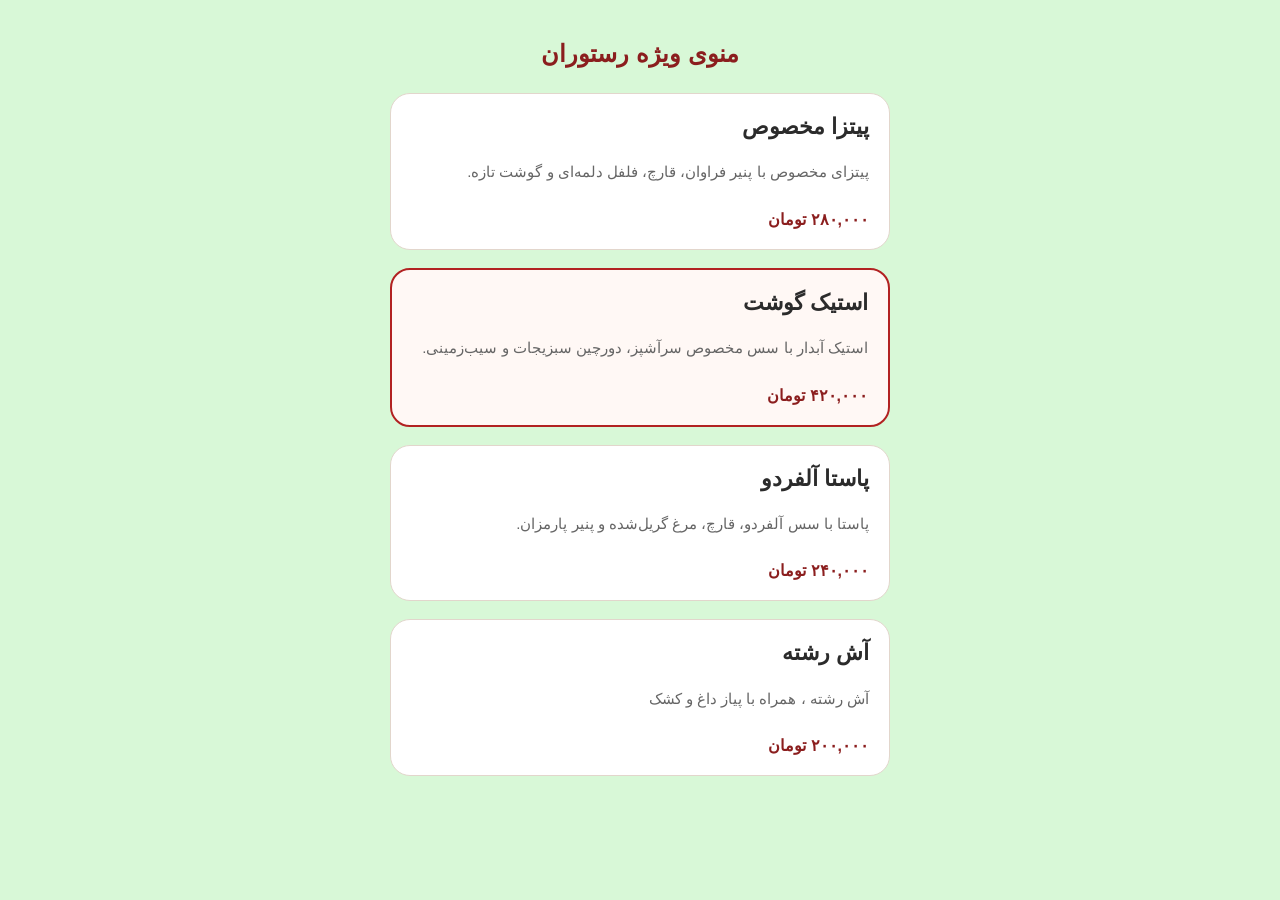
<file: simple-food-menu/index.html>
<!DOCTYPE html>
<html lang="fa" dir="rtl">
<head>
  <meta charset="UTF-8">
  <meta name="viewport" content="width=device-width, initial-scale=1.0">
  <title>جلسه 2 - کارت منوی غذا</title>
  <link rel="stylesheet" href="style.css">
</head>
<body>

  <section class="menu-section">
    <h1 id="main-title">منوی ویژه رستوران</h1>

    <div class="food-card">
      <h2>پیتزا مخصوص</h2>
      <p>
        پیتزای مخصوص با پنیر فراوان، قارچ، فلفل دلمه‌ای و گوشت تازه.
      </p>
      <span class="price">۲۸۰,۰۰۰ تومان</span>
    </div>

    <div class="food-card special-food">
      <h2>استیک گوشت</h2>
      <p>
        استیک آبدار با سس مخصوص سرآشپز، دورچین سبزیجات و سیب‌زمینی.
      </p>
      <span class="price">۴۲۰,۰۰۰ تومان</span>
    </div>

    <div class="food-card">
      <h2>پاستا آلفردو</h2>
      <p>
        پاستا با سس آلفردو، قارچ، مرغ گریل‌شده و پنیر پارمزان.
      </p>
      <span class="price">۲۴۰,۰۰۰ تومان</span>
    </div>
    <div class="food-card">
      <h2>آش رشته</h2>
      <p>
       آش رشته ، همراه با پیاز داغ و کشک
      </p>
      <span class="price">۲۰۰,۰۰۰ تومان</span>
    </div>
  </section>

</body>
</html>
</file>
<file: simple-food-menu/style.css>
*,
*::before,
*::after {
    box-sizing:border-box;
}
body{
    margin: 0;
    direction: rtl;
    background-color: #d8f8d7;
    font-family: Tahoma,sans-serif;
    color: #222
}
.menu-section{
    width: 500px;
    margin: 40px auto;
}
#main-title{
    color:#8b1e1e;
    text-align: center;
    margin-bottom: 25px;
}
.food-card{
    background-color: #ffffff;
    padding: 20px;
    margin-bottom: 18px;
    border: 1px solid #e2d6cc;
    border-radius: 20px;
}
.food-card h2 {
    margin-top: 0;
    color:#2b2b2b;
    font-size: 22px;
}
.food-card p {
    color: #666666;
    line-height: 1.9;
    font-size: 15px;
}
.price{
    display: inline-block;
    color:#8b1e1e;
    font-weight: bold;
    margin-top: 8px;
}
.special-food{
    border: 2px solid #b22222;
    background-color: #fff8f5;
}
</file>
